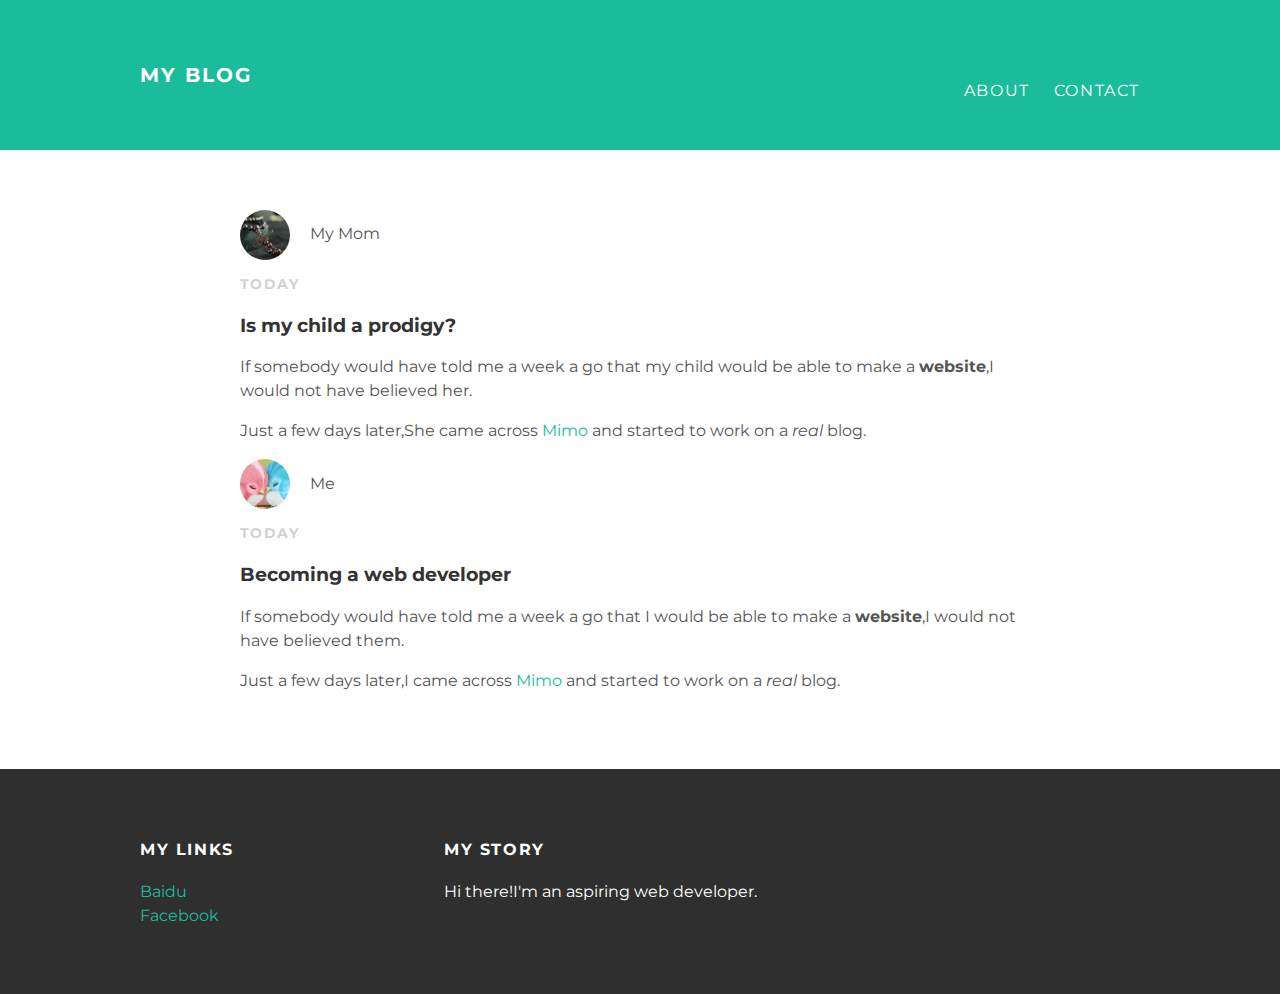
<file: index.html>
<!DOCTYPE html>
<html>
 <head>
   <title>My blog</title>
   <link rel="stylesheet" type="text/css" href="styles.css">
 </head>
 <body>
   <div id="header">
    <div class="container">
      <a id="header-title" href="index.html">My blog</a>
      <ul id="header-nav">
        <li><a href="about.html">About</a></li>
        <li><a href="mailto:sunsjz@126.com">Contact</a></li>
      </ul>
    </div>
   </div>
   <div id="content">
    <div class="post-container">
      <div class="post">
        <div class="post-author">
          <img src="My Mom.png">
          <span>My Mom</span>
        </div>
        <p class="post-date">Today</p>
        <h3 class="post-title">Is my child a prodigy?</h3>
        <div class="post-content">
          <p>If somebody would have told me a week a go that my child would be able to make a <strong>website</strong>,I would not have believed her.</p>
          <p>Just a few days later,She came across <a href="https://getmimo.com">Mimo</a> and started to work on a <em>real</em> blog.</p>
        </div>
        <div class="post-author">
          <img src="me.png">
          <span>Me</span>
        </div>
        <p class="post-date">Today</p>
        <h3 class="post-title">Becoming a web developer</h3>
        <div class="post-content">
          <p>If somebody would have told me a week a go that I would be able to make a <strong>website</strong>,I would not have believed them.</p>
          <p>Just a few days later,I came across <a href="https://getmimo.com">Mimo</a> and started to work on a <em>real</em> blog.</p>
        </div>
      </div>
    </div>
   </div>
   <div id="footer">
    <div class="container">
      <div class="column">
        <h4>My links</h4>
        <p>
          <a href="https://www.baidu.com">Baidu</a>
          <br>
          <a href="https://facebook.com/me">Facebook</a>
        </p>
      </div>
      <div class="column">
        <h4>My Story</h4>
        <p> Hi there!I'm an aspiring web developer.</p>
      </div>
    </div>
   </div>
 </body>
</html>
</file>
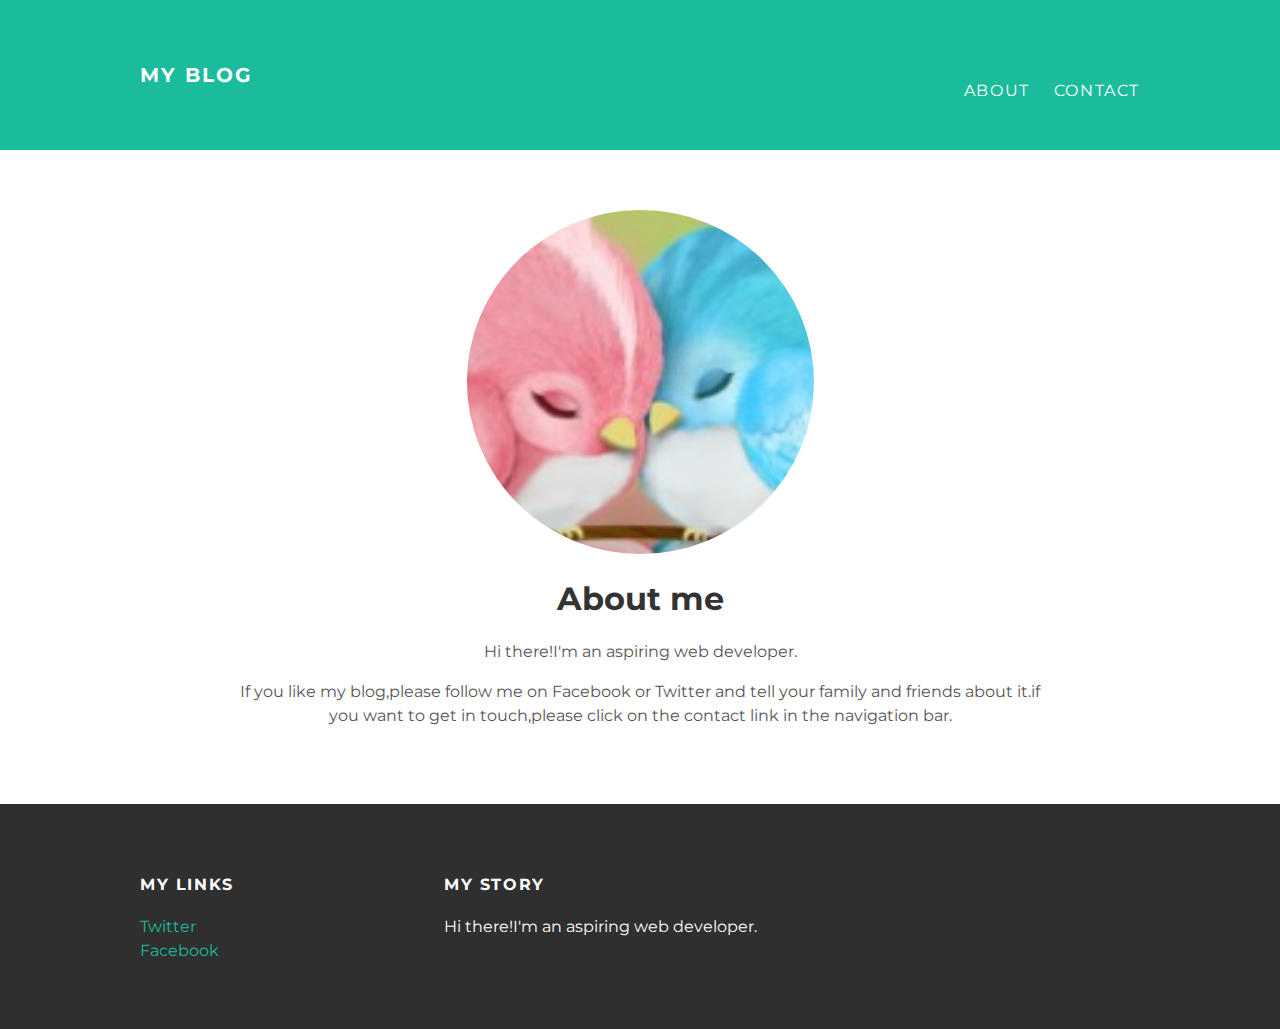
<file: about.html>
<!DOCTYPE html>
<html>
 <head>
   <title>My blog</title>
   <link rel="stylesheet" type="text/css" href="styles.css">
 </head>
 <body>
   <div id="header">
    <div class="container">
      <a id="header-title" href="index.html">My blog</a>
      <ul id="header-nav">
        <li><a href="about.html">About</a></li>
        <li><a href="mailto:sunsjz@126.com">Contact</a></li>
      </ul>
    </div>
   </div>
   <div id="content">
    <div class="container">
      <div class="about">
        <div class="about-author">
          <img src="me.png">
        </div>
        <h1 class="about-title">About me</h1>
        <div class="about-content">
          <p>Hi there!I'm an aspiring web developer.</p>
          <p>If you like my blog,please follow me on Facebook or Twitter and tell your family and friends about it.if you want to get in touch,please click on the contact link in the navigation bar.</p>
        </div>
      </div>
    </div>
   </div>
   <div id="footer">
    <div class="container">
      <div class="column">
        <h4>My links</h4>
        <p>
          <a herf="https://twitter.com/me">Twitter</a>
          <br>
          <a herf="https://facebook.com/me">Facebook</a>
        </p>
      </div>
      <div class="column">
        <h4>My Story</h4>
        <p> Hi there!I'm an aspiring web developer.</p>
      </div>
    </div>
   </div>
 </body>
</html>
</file>
<file: styles.css>
@import url(http://fonts.googleapis.com/css?family=Montserrat:400,700);
body{
  color:#555;
  margin:0;

  font-family:'Montserrat',sans-serif;
}
#header{
  background-color:#1abc9c;
  height:150px;
  line-height:150px;
}
#header-title{
  display:block;
  float:left;
  font-size:20px;
  font-weight:bold;
}
#header-nav{
  display:block;
  float:right;
}
#header-nav li{
  display:inline;
  padding-left:20px;
  margin-top:0;
}
.container{
  max-width:1000px;
  margin:0 auto;
}
#header a{
  color:white;
  text-decoration:none;
  text-transform:uppercase;
  letter-spacing:0.1em;
}
#header a:hover{
  color:#222;
}
#footer{
  background-color:#2f2f2f;
  padding:50px 0;
}
.column{
  min-width:300px;
  display:inline-block;
  vertical-align:top;
}
#footer h4{
  color:white;
  text-transform:uppercase;
  letter-spacing:0.1em;
}
#footer p{
  color:white;
}
a{
  color:#1abc9c;
  text-decoration:none;
}
a:hover{
  color:#F6A623;
}
.post,.about{
  max-width:800px;
  margin:0 auto;
  padding:60px 0;
}
.post-author img{
  width:50px;
  height:50px;
  vertical-align:middle;
}
.post-author span{
  margin-left:16px;
}
.post-date{
  color:#D2D2D2;

  font-size:14px;
  font-weight:bold;
  text-transform:uppercase;
  letter-spacing:0.1em;
}
h1,h2,h3,h4{
  color:#333;
}
p{
  line-height:1.5;
}
.about{
  text-align:center;
}
.post-author img,.about-author img{
  border-radius:50%;
}
.post-container:nth-child(even){
  background-color:#f2f2f2;
}
</file>
